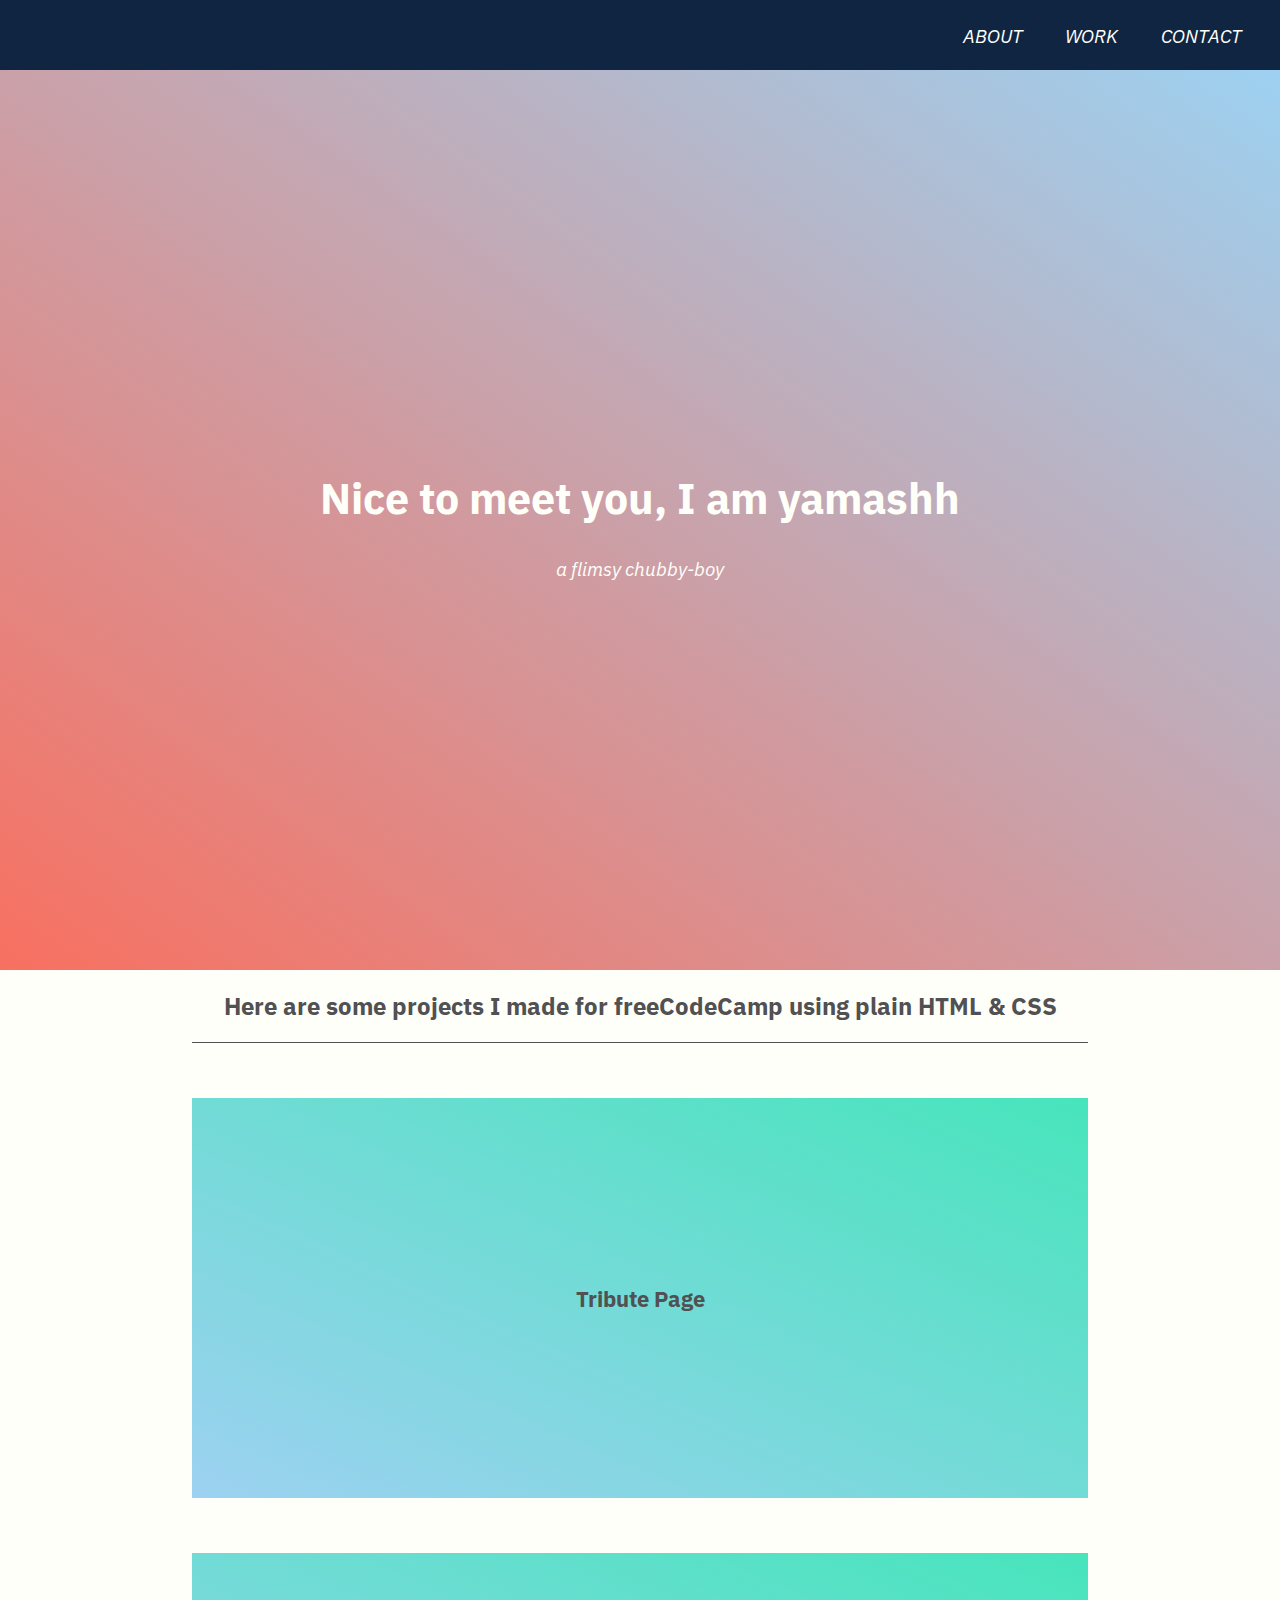
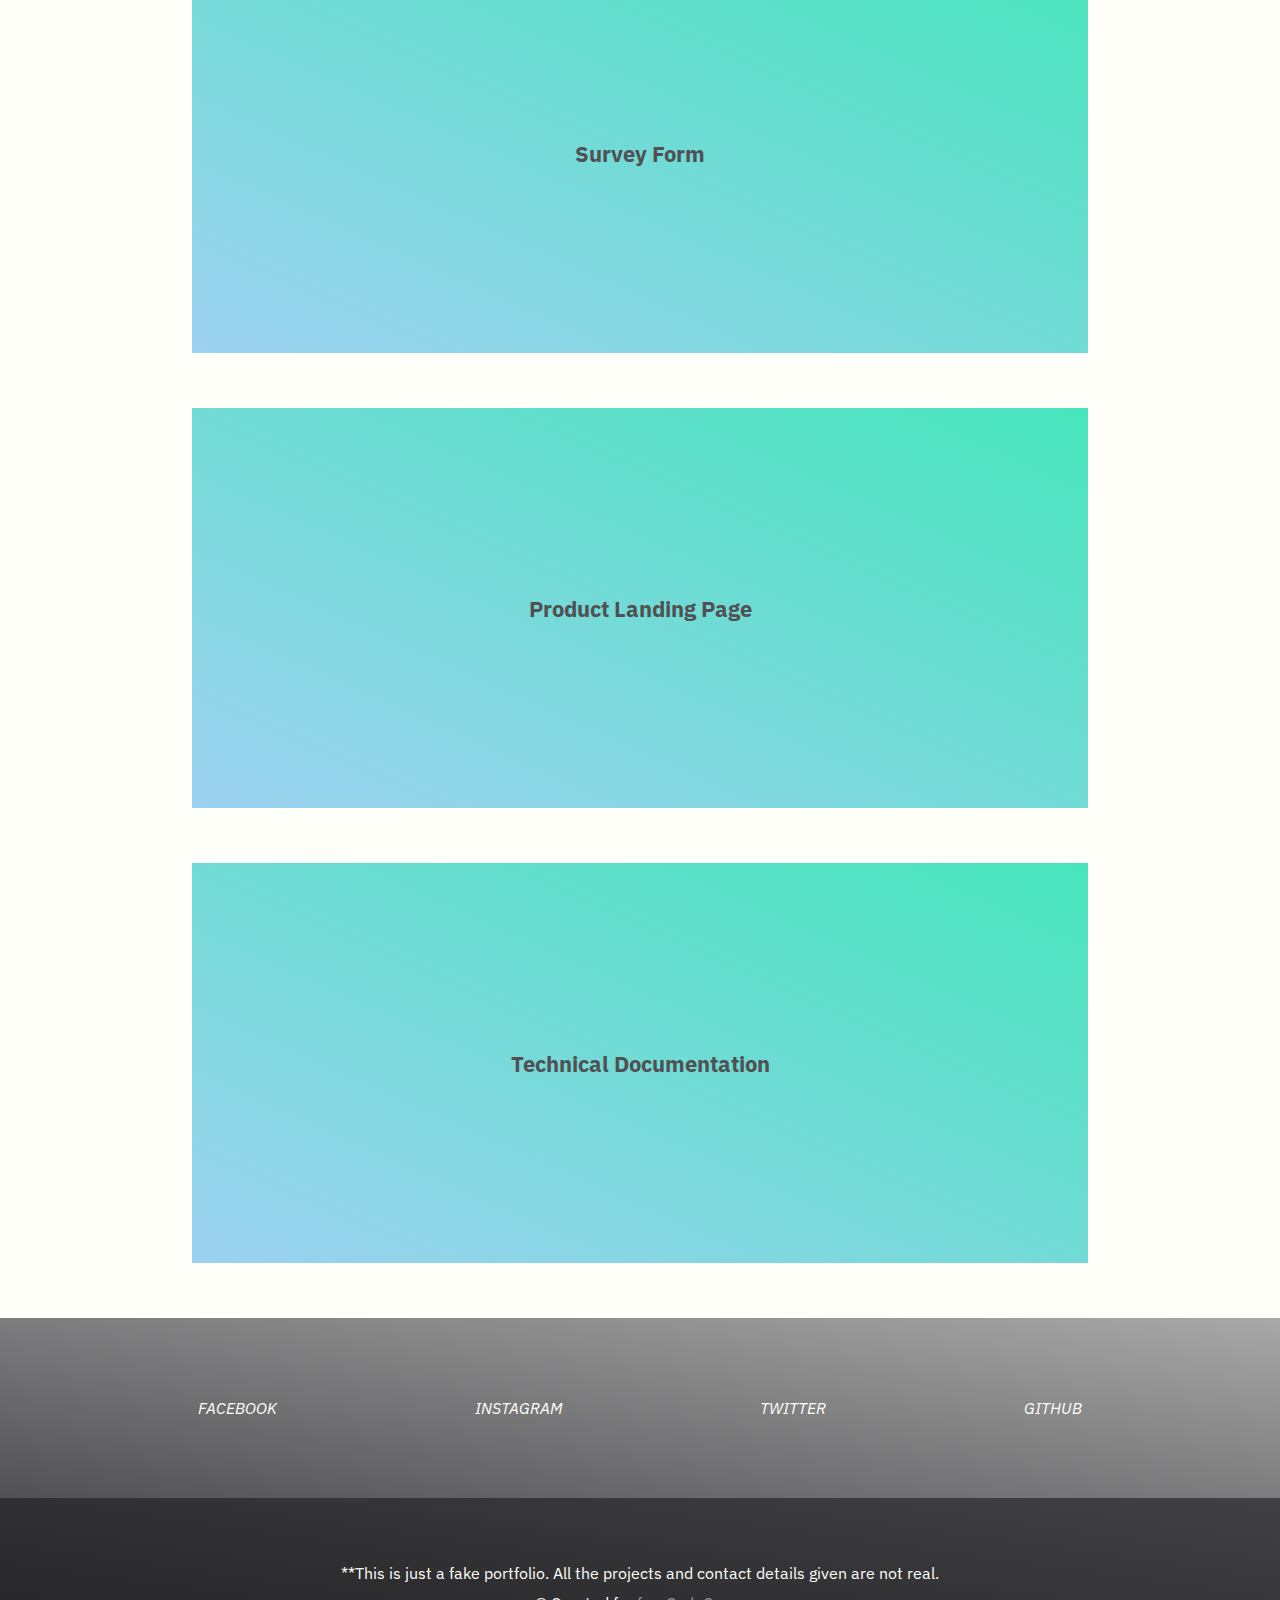
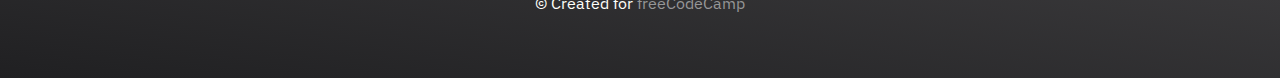
<file: personal-portfolio/index.html>
<!DOCTYPE html>
<html lang="en">
    <head>
        <meta charset="UTF-8" />
        <meta name="viewport" content="width=device-width, initial-scale=1.0" />
        <link href="styles.css" rel="stylesheet" />
        <link
            href="https://fonts.googleapis.com/css2?family=IBM+Plex+Sans:wght@600&display=swap"
            rel="stylesheet"
        />
        <title>Personal Portfolio</title>
    </head>
    <body>
        <header id="navbar">
            <nav>
                <a class="nav-link" href="#welcome-place">About</a>
                <a class="nav-link" href="#projects-place">Work</a>
                <a class="nav-link" href="#social-media-place">Contact</a>
            </nav>
        </header>
        <a id="welcome-place" class="link"></a>
        <section id="welcome-section">
            <h1>Nice to meet you, I am yamashh</h1>
            <p>a flimsy chubby-boy</p>
        </section>
        <a id="projects-place" class="link"></a>
        <section id="projects">
            <h2>
                Here are some projects I made for freeCodeCamp using plain HTML
                & CSS
            </h2>
            <div class="project-tile">
                <a
                    href="https://yamashhh.github.io/freeCodeCamp/tribute-page/"
                    target="_blank"
                    ><h3>Tribute Page</h3></a
                >
            </div>
            <div class="project-tile">
                <a
                    href="https://yamashhh.github.io/freeCodeCamp/survey-form/"
                    target="_blank"
                    ><h3>Survey Form</h3></a
                >
            </div>
            <div class="project-tile">
                <a
                    href="https://yamashhh.github.io/freeCodeCamp/product-landing-page/"
                    target="_blank"
                    ><h3>Product Landing Page</h3></a
                >
            </div>
            <div class="project-tile">
                <a
                    href="https://yamashhh.github.io/freeCodeCamp/technical-documentation/"
                    target="_blank"
                    ><h3>Technical Documentation</h3></a
                >
            </div>
        </section>
        <a id="social-media-place" class="link"></a>
        <section id="social-media">
            <a
                class="social-media-link"
                href="https://www.youtube.com/watch?v=dQw4w9WgXcQ"
                target="_blank"
                >Facebook</a
            >
            <a
                class="social-media-link"
                href="https://www.youtube.com/watch?v=dQw4w9WgXcQ"
                target="_blank"
                >Instagram</a
            >
            <a
                class="social-media-link"
                href="https://www.youtube.com/watch?v=dQw4w9WgXcQ"
                target="_blank"
                >Twitter</a
            >
            <a
                class="social-media-link"
                id="profile-link"
                href="https://github.com/yamashhh"
                target="_blank"
                >GitHub</a
            >
        </section>
        <footer>
            <p>
                **This is just a fake portfolio. All the projects and contact
                details given are not real.
            </p>
            <p>
                &copy; Created for
                <a href="https://www.freecodecamp.com/" target="_blank"
                    >freeCodeCamp</a
                >
            </p>
        </footer>
        <script src="https://cdn.freecodecamp.org/testable-projects-fcc/v1/bundle.js"></script>
    </body>
</html>
</file>
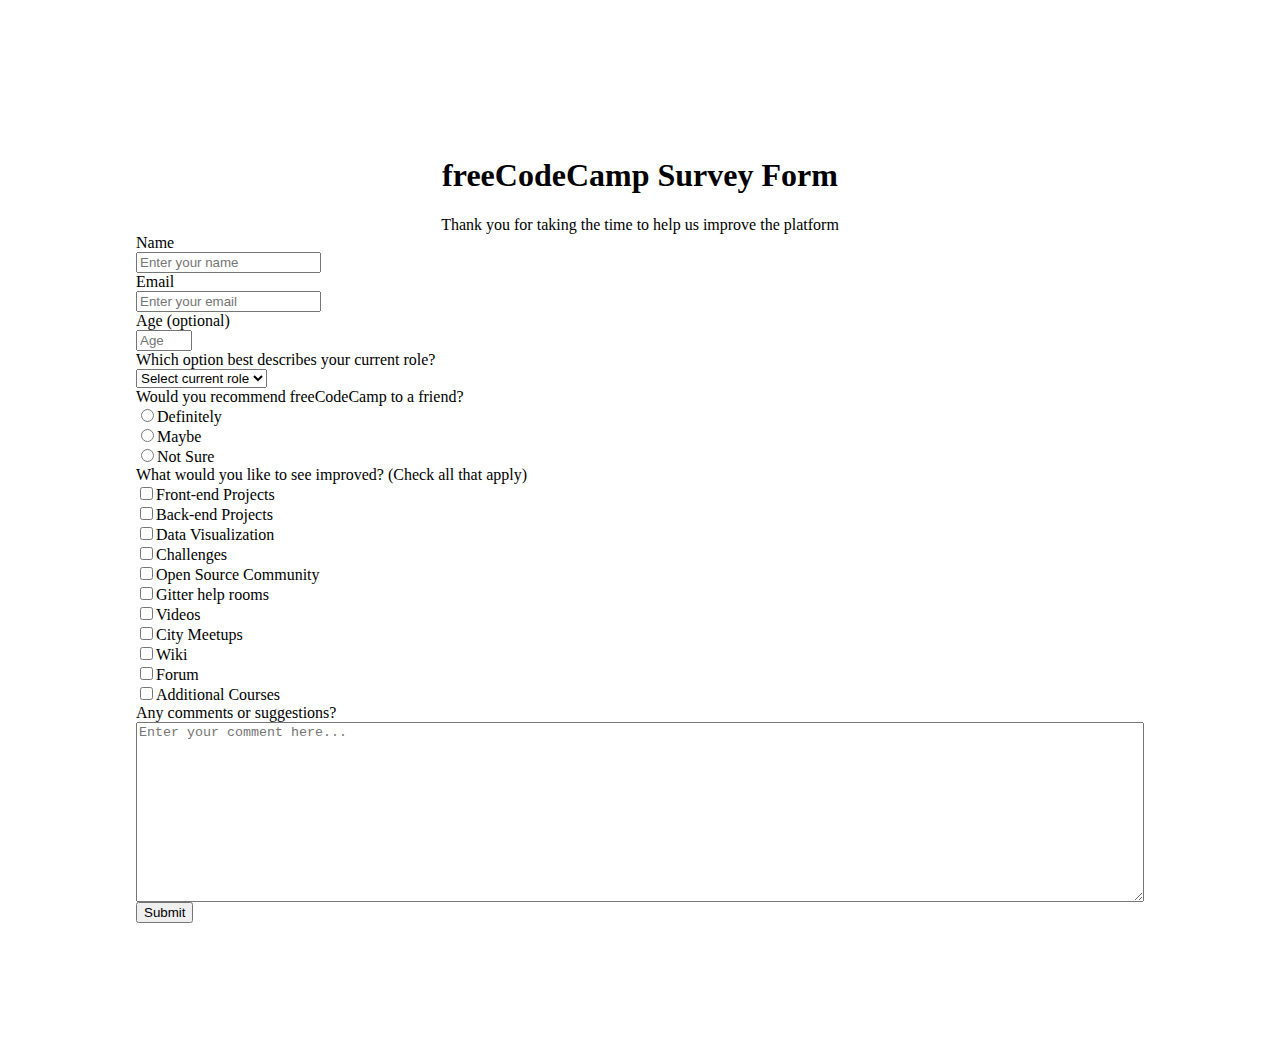
<file: survey-form/index.html>
<!DOCTYPE html>
<html lang="en">
    <head>
        <meta charset="UTF-8" />
        <meta name="viewport" content="width=device-width, initial-scale=1.0" />
        <title>Survey Form</title>
        <link href="styles.css" rel="stylesheet" />
    </head>
    <body>
        <h1 id="title" class="text-center">freeCodeCamp Survey Form</h1>
        <p id="description" class="text-center">
            Thank you for taking the time to help us improve the platform
        </p>
        <form id="survey-form">
            <label for="name" id="name-label">Name</label>
            <input
                id="name"
                type="text"
                placeholder="Enter your name"
                required
            />
            <label for="email" id="email-label">Email</label>
            <input
                id="email"
                type="email"
                placeholder="Enter your email"
                required
            />
            <label for="number" id="number-label">Age (optional)</label>
            <input
                id="number"
                type="number"
                min="10"
                max="99"
                placeholder="Age"
            />
            <label for="dropdown"
                >Which option best describes your current role?</label
            >
            <select id="dropdown">
                <option selected disabled>Select current role</option>
                <option value="student">Student</option>
                <option value="full-time-job">Full Time Job</option>
                <option value="full-time-learner">Full Time Learner</option>
                <option value="prefer-not-to-say">Prefer not to say</option>
                <option value="other">Other</option>
            </select>
            <p>Would you recommend freeCodeCamp to a friend?</p>
            <div class="container">
                <input
                    type="radio"
                    id="definitely"
                    name="recommend"
                    value="definitely"
                /><label for="definitely">Definitely</label>
            </div>
            <div class="container">
                <input
                    type="radio"
                    id="maybe"
                    name="recommend"
                    value="maybe"
                /><label for="maybe">Maybe</label>
            </div>
            <div class="container">
                <input
                    type="radio"
                    id="not-sure"
                    name="recommend"
                    value="not-sure"
                /><label for="not-sure">Not Sure</label>
            </div>
            <p>What would you like to see improved? (Check all that apply)</p>
            <div class="container">
                <input
                    type="checkbox"
                    id="front-end-projects"
                    name="improve"
                    value="front-end-projects"
                /><label for="front-end-projects">Front-end Projects</label>
            </div>
            <div class="container">
                <input
                    type="checkbox"
                    id="back-end-projects"
                    name="improve"
                    value="back-end-projects"
                /><label for="back-end-projects">Back-end Projects</label>
            </div>
            <div class="container">
                <input
                    type="checkbox"
                    id="data-visualization"
                    name="improve"
                    value="data-visualization"
                /><label for="data-visualization">Data Visualization</label>
            </div>
            <div class="container">
                <input
                    type="checkbox"
                    id="challenges"
                    name="improve"
                    value="challenges"
                /><label for="challenges">Challenges</label>
            </div>
            <div class="container">
                <input
                    type="checkbox"
                    id="open-source-community"
                    name="improve"
                    value="open-source-community"
                /><label for="open-source-community"
                    >Open Source Community</label
                >
            </div>
            <div class="container">
                <input
                    type="checkbox"
                    id="gitter-help-rooms"
                    name="improve"
                    value="gitter-help-rooms"
                /><label for="gitter-help-rooms">Gitter help rooms</label>
            </div>
            <div class="container">
                <input
                    type="checkbox"
                    id="videos"
                    name="improve"
                    value="videos"
                /><label for="videos">Videos</label>
            </div>
            <div class="container">
                <input
                    type="checkbox"
                    id="city-meetups"
                    name="improve"
                    value="city-meetups"
                /><label for="city-meetups">City Meetups</label>
            </div>
            <div class="container">
                <input
                    type="checkbox"
                    id="wiki"
                    name="improve"
                    value="wiki"
                /><label for="wiki">Wiki</label>
            </div>
            <div class="container">
                <input
                    type="checkbox"
                    id="forum"
                    name="improve"
                    value="forum"
                /><label for="forum">Forum</label>
            </div>
            <div class="container">
                <input
                    type="checkbox"
                    id="additional-courses"
                    name="improve"
                    value="additional-courses"
                /><label for="additional-courses">Additional Courses</label>
            </div>
            <label for="textarea">Any comments or suggestions?</label>
            <textarea
                id="textarea"
                placeholder="Enter your comment here..."
            ></textarea>
            <input id="submit" type="submit" />
        </form>
        <script src="https://cdn.freecodecamp.org/testable-projects-fcc/v1/bundle.js"></script>
    </body>
</html>
</file>
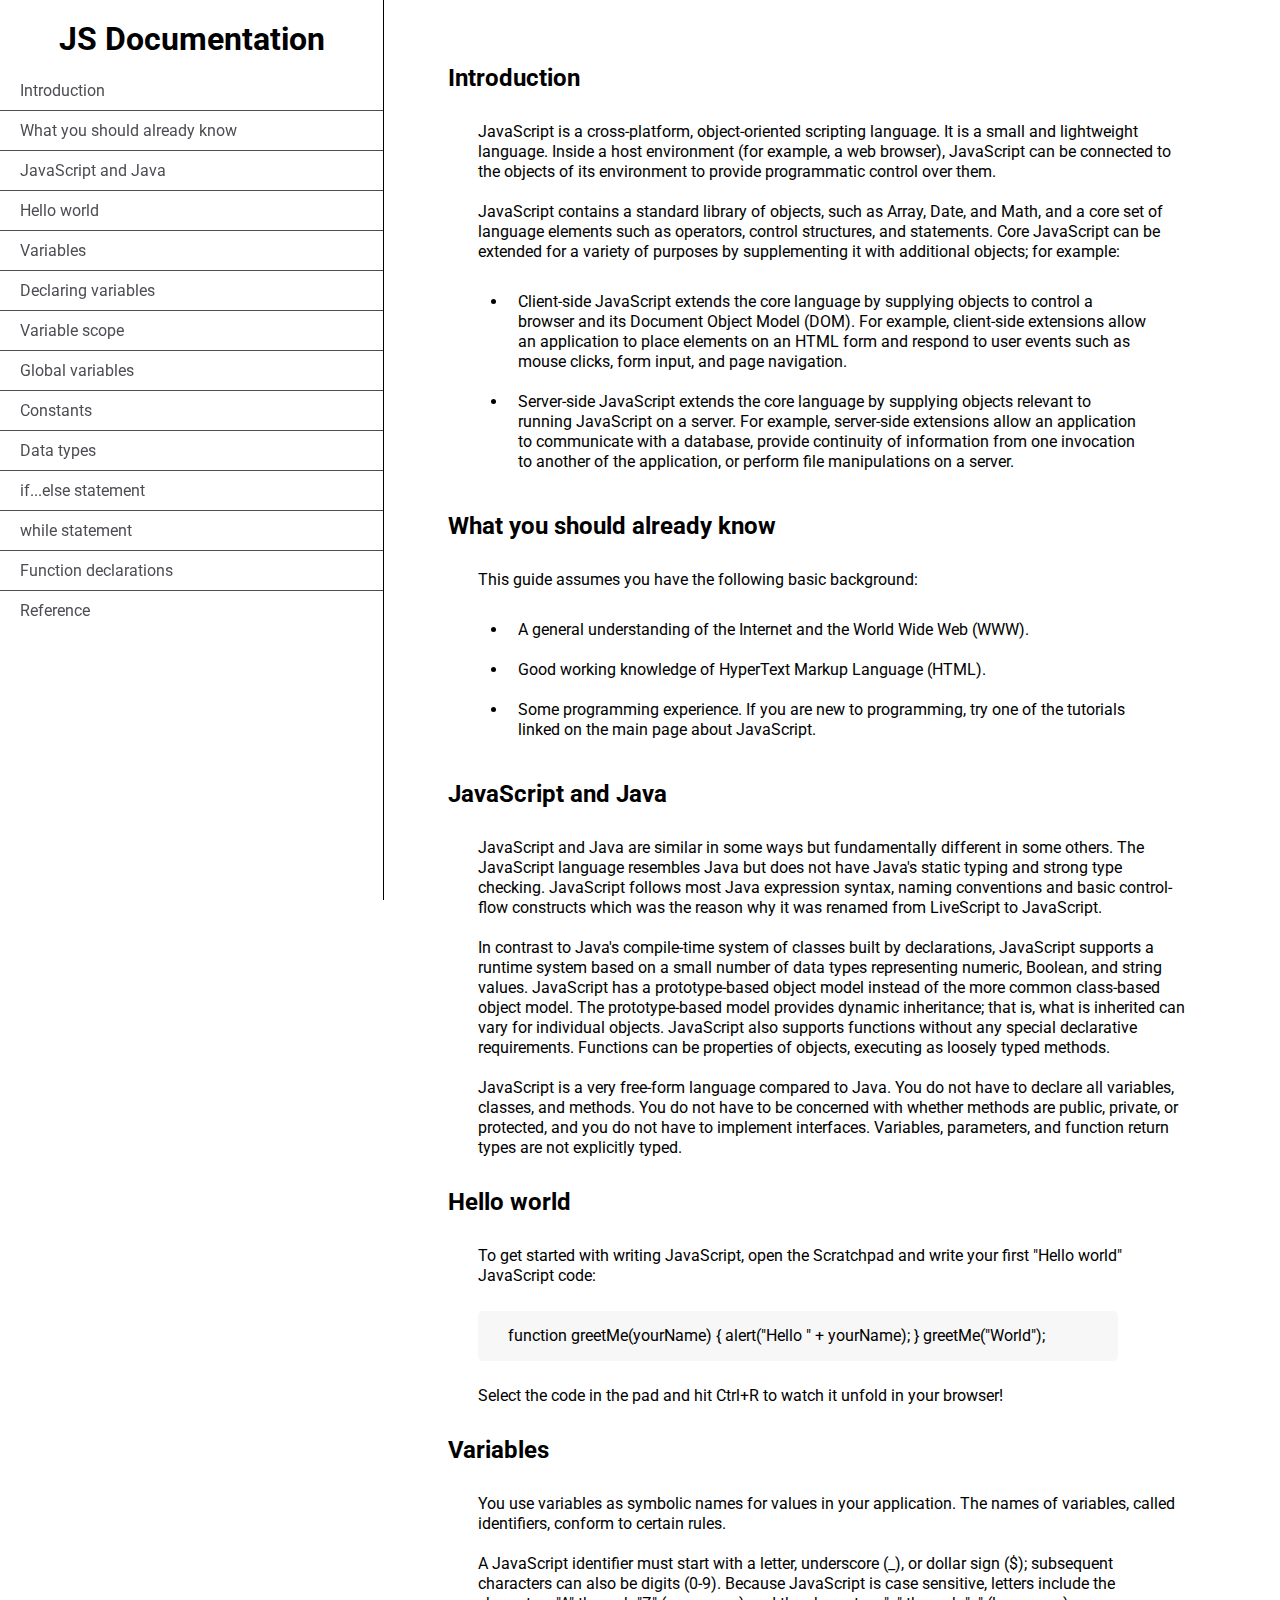
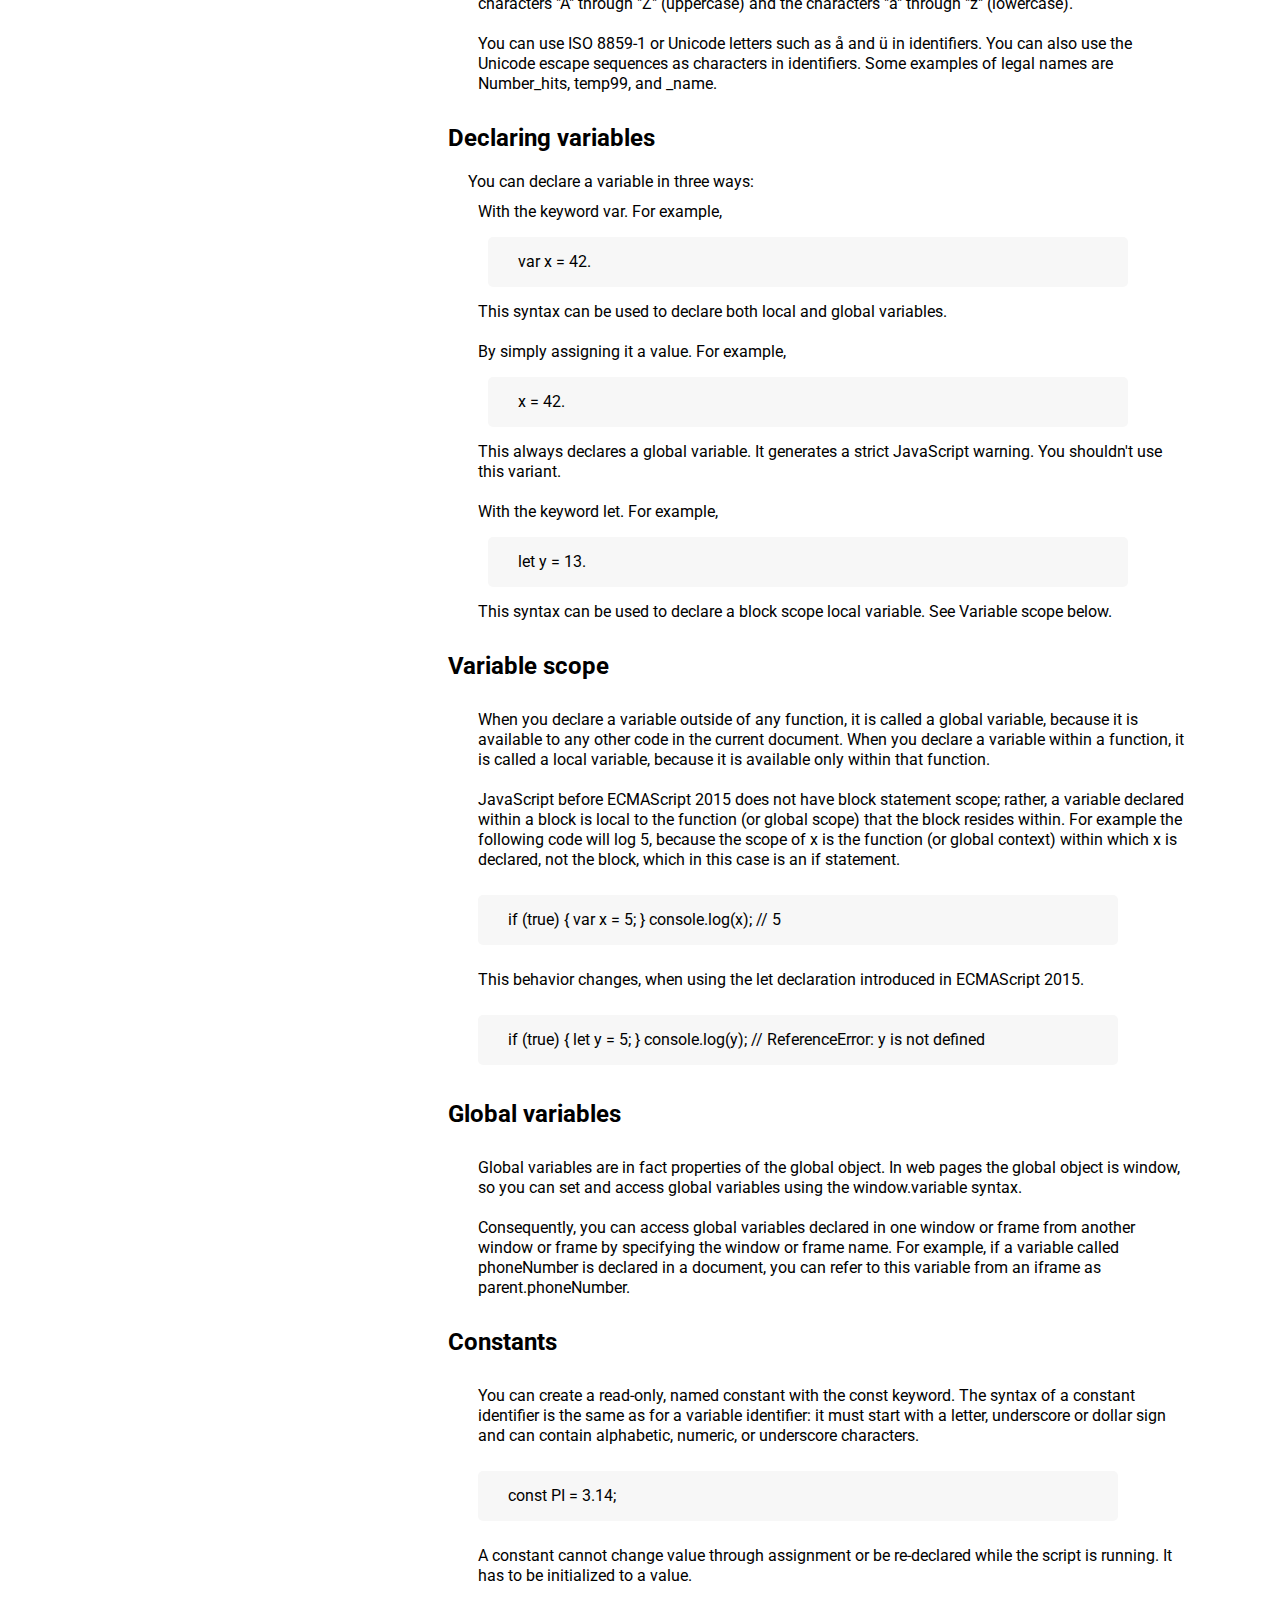
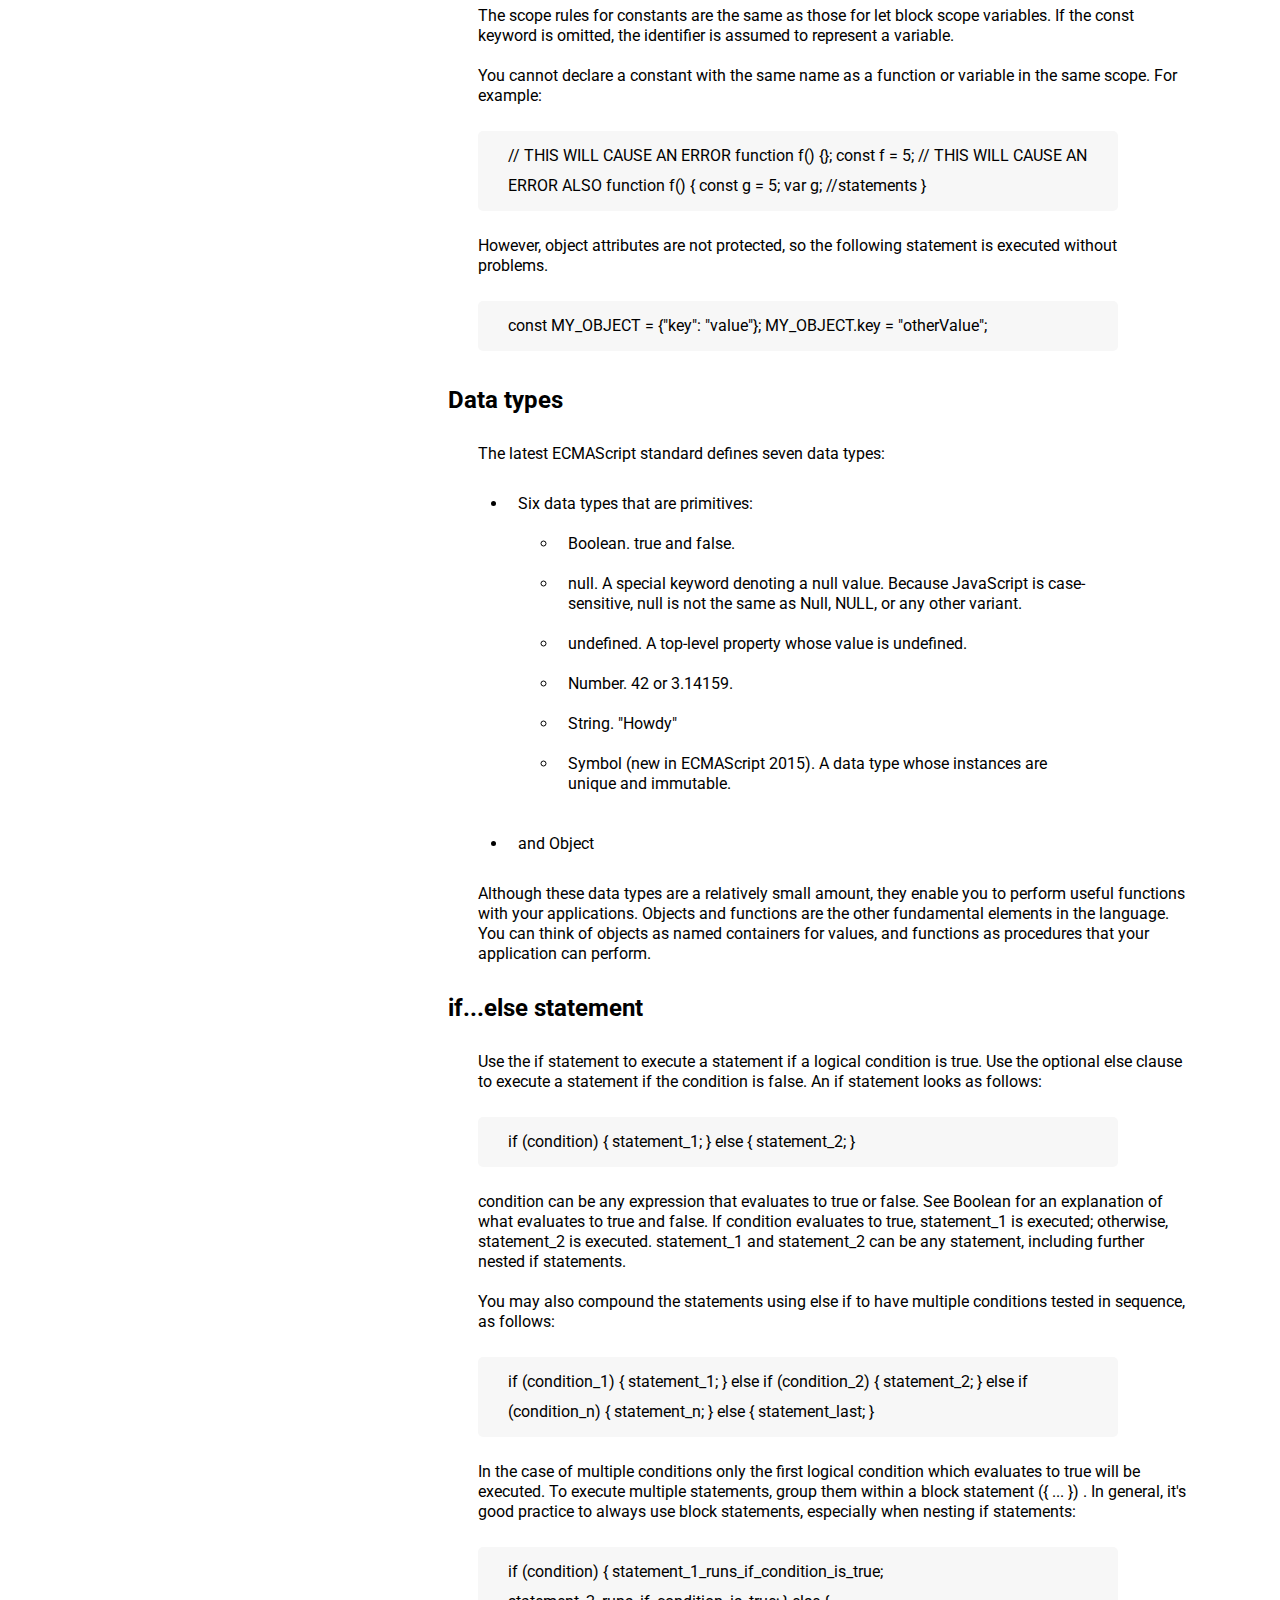
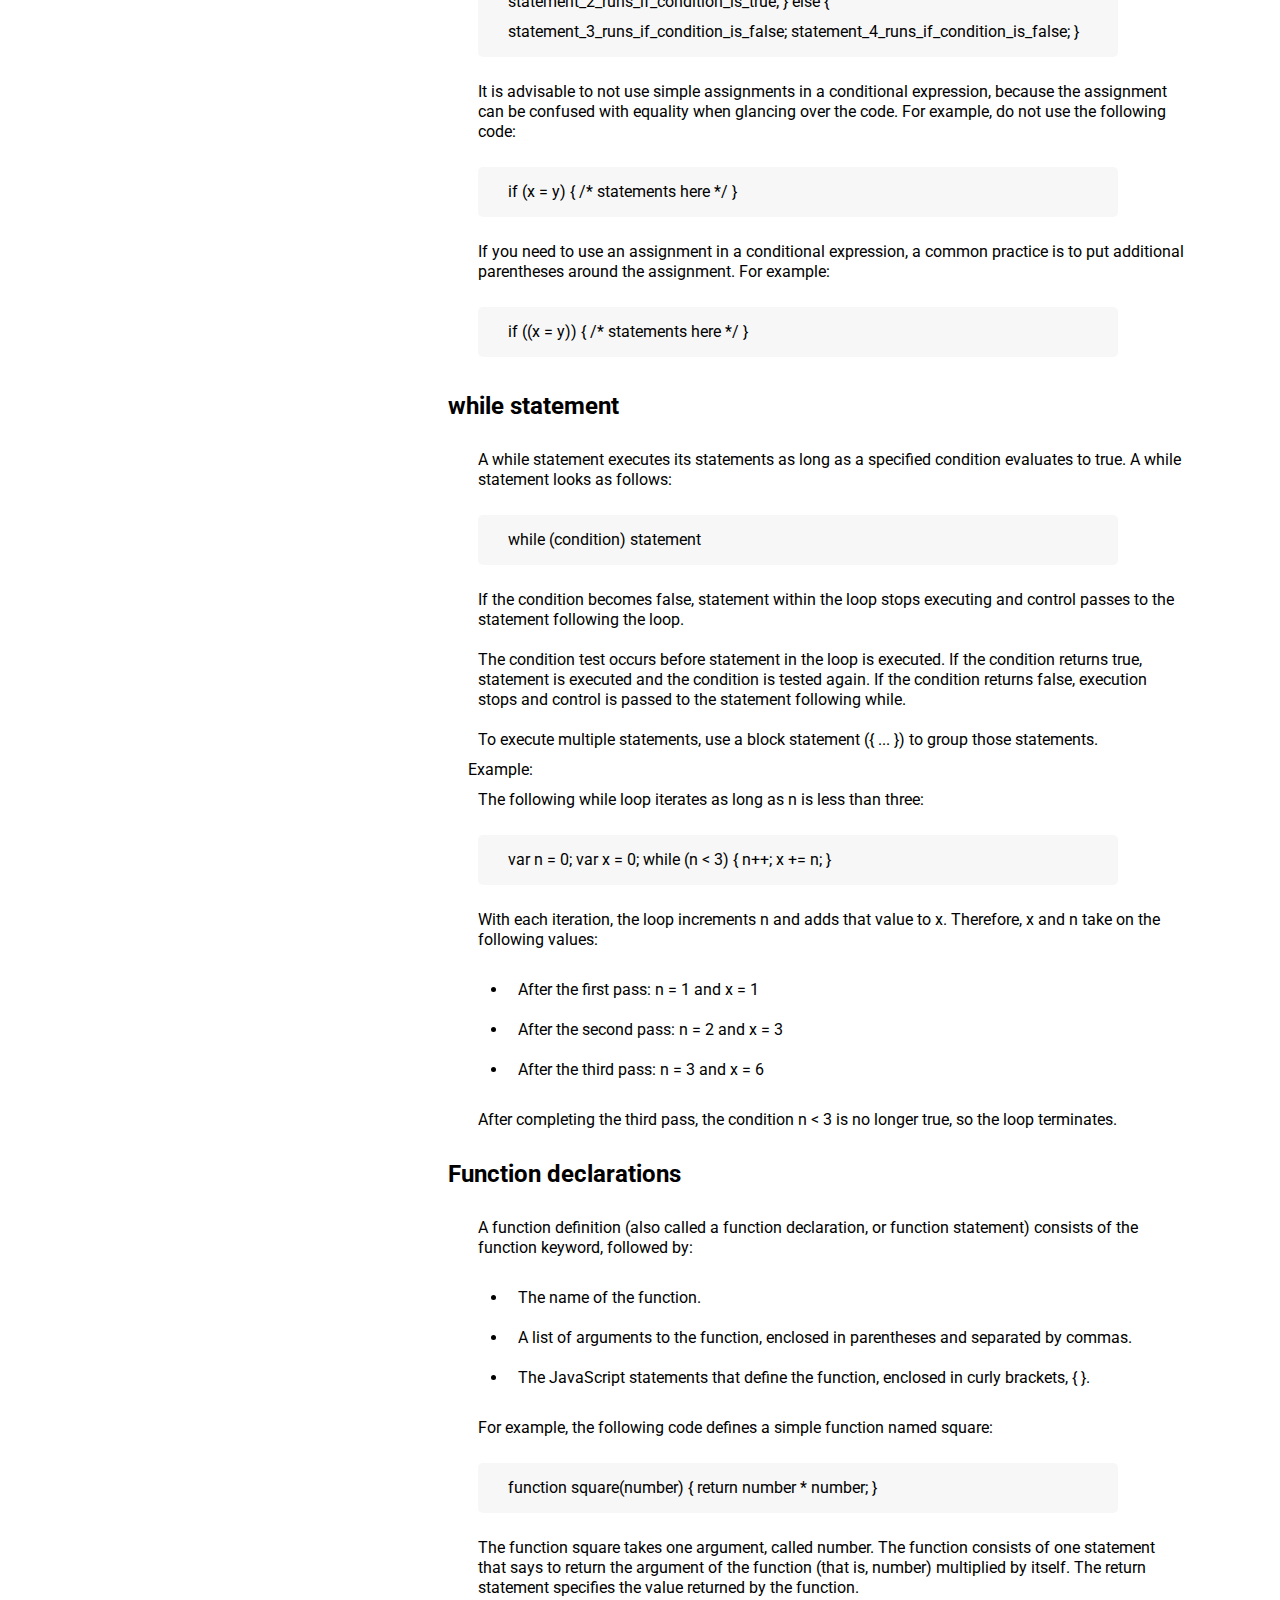
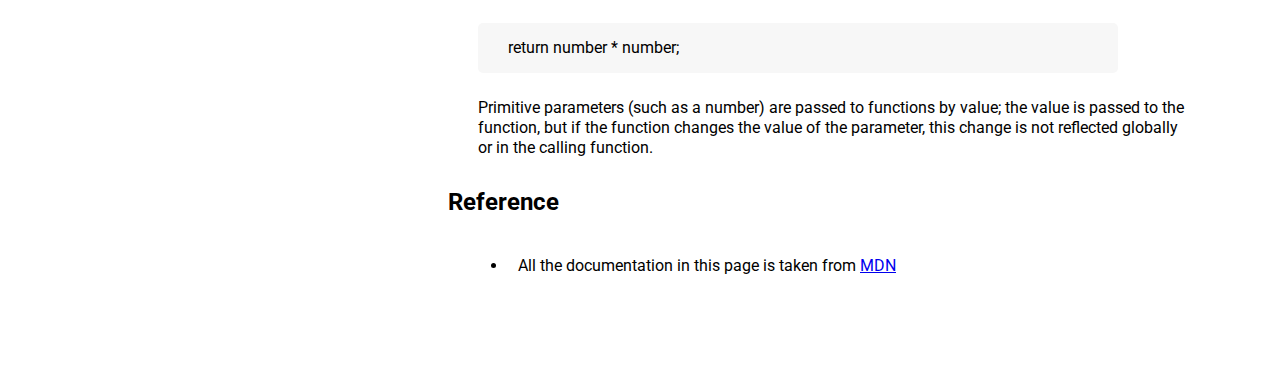
<file: technical-documentation/index.html>
<!DOCTYPE html>
<html lang="en">
    <head>
        <meta charset="UTF-8" />
        <meta name="viewport" content="width=device-width, initial-scale=1.0" />
        <title>Technical Documentation Page</title>
        <link href="styles.css" rel="stylesheet" />
        <link
            href="https://fonts.googleapis.com/css2?family=Roboto&display=swap"
            rel="stylesheet"
        />
    </head>
    <body>
        <nav id="navbar">
            <header><h1>JS Documentation</h1></header>
            <a class="nav-link" href="#Introduction">Introduction</a>
            <a class="nav-link" href="#What_you_should_already_know"
                >What you should already know</a
            >
            <a class="nav-link" href="#JavaScript_and_Java"
                >JavaScript and Java</a
            >
            <a class="nav-link" href="#Hello_world">Hello world</a>
            <a class="nav-link" href="#Variables">Variables</a>
            <a class="nav-link" href="#Declaring_variables"
                >Declaring variables</a
            >
            <a class="nav-link" href="#Variable_scope">Variable scope</a>
            <a class="nav-link" href="#Global_variables">Global variables</a>
            <a class="nav-link" href="#Constants">Constants</a>
            <a class="nav-link" href="#Data_types">Data types</a>
            <a class="nav-link" href="#if...else_statement"
                >if...else statement</a
            >
            <a class="nav-link" href="#while_statement">while statement</a>
            <a class="nav-link" href="#Function_declarations"
                >Function declarations</a
            >
            <a class="nav-link" href="#Reference">Reference</a>
        </nav>
        <main id="main-doc">
            <section class="main-section" id="Introduction">
                <header><h2>Introduction</h2></header>
                <article>
                    <p>
                        JavaScript is a cross-platform, object-oriented
                        scripting language. It is a small and lightweight
                        language. Inside a host environment (for example, a web
                        browser), JavaScript can be connected to the objects of
                        its environment to provide programmatic control over
                        them.
                    </p>
                    <p>
                        JavaScript contains a standard library of objects, such
                        as Array, Date, and Math, and a core set of language
                        elements such as operators, control structures, and
                        statements. Core JavaScript can be extended for a
                        variety of purposes by supplementing it with additional
                        objects; for example:
                    </p>
                    <ul>
                        <li>
                            Client-side JavaScript extends the core language by
                            supplying objects to control a browser and its
                            Document Object Model (DOM). For example,
                            client-side extensions allow an application to place
                            elements on an HTML form and respond to user events
                            such as mouse clicks, form input, and page
                            navigation.
                        </li>
                        <li>
                            Server-side JavaScript extends the core language by
                            supplying objects relevant to running JavaScript on
                            a server. For example, server-side extensions allow
                            an application to communicate with a database,
                            provide continuity of information from one
                            invocation to another of the application, or perform
                            file manipulations on a server.
                        </li>
                    </ul>
                </article>
            </section>
            <section class="main-section" id="What_you_should_already_know">
                <header><h2>What you should already know</h2></header>
                <article>
                    <p>
                        This guide assumes you have the following basic
                        background:
                    </p>
                    <ul>
                        <li>
                            A general understanding of the Internet and the
                            World Wide Web (WWW).
                        </li>
                        <li>
                            Good working knowledge of HyperText Markup Language
                            (HTML).
                        </li>
                        <li>
                            Some programming experience. If you are new to
                            programming, try one of the tutorials linked on the
                            main page about JavaScript.
                        </li>
                    </ul>
                </article>
            </section>
            <section class="main-section" id="JavaScript_and_Java">
                <header><h2>JavaScript and Java</h2></header>
                <article>
                    <p>
                        JavaScript and Java are similar in some ways but
                        fundamentally different in some others. The JavaScript
                        language resembles Java but does not have Java's static
                        typing and strong type checking. JavaScript follows most
                        Java expression syntax, naming conventions and basic
                        control-flow constructs which was the reason why it was
                        renamed from LiveScript to JavaScript.
                    </p>
                    <p>
                        In contrast to Java's compile-time system of classes
                        built by declarations, JavaScript supports a runtime
                        system based on a small number of data types
                        representing numeric, Boolean, and string values.
                        JavaScript has a prototype-based object model instead of
                        the more common class-based object model. The
                        prototype-based model provides dynamic inheritance; that
                        is, what is inherited can vary for individual objects.
                        JavaScript also supports functions without any special
                        declarative requirements. Functions can be properties of
                        objects, executing as loosely typed methods.
                    </p>
                    <p>
                        JavaScript is a very free-form language compared to
                        Java. You do not have to declare all variables, classes,
                        and methods. You do not have to be concerned with
                        whether methods are public, private, or protected, and
                        you do not have to implement interfaces. Variables,
                        parameters, and function return types are not explicitly
                        typed.
                    </p>
                </article>
            </section>
            <section class="main-section" id="Hello_world">
                <header><h2>Hello world</h2></header>
                <article>
                    <p>
                        To get started with writing JavaScript, open the
                        Scratchpad and write your first "Hello world" JavaScript
                        code:
                    </p>
                    <code
                        >function greetMe(yourName) { alert("Hello " +
                        yourName); } greetMe("World");</code
                    >
                    <p>
                        Select the code in the pad and hit Ctrl+R to watch it
                        unfold in your browser!
                    </p>
                </article>
            </section>
            <section class="main-section" id="Variables">
                <header><h2>Variables</h2></header>
                <article>
                    <p>
                        You use variables as symbolic names for values in your
                        application. The names of variables, called identifiers,
                        conform to certain rules.
                    </p>
                    <p>
                        A JavaScript identifier must start with a letter,
                        underscore (_), or dollar sign ($); subsequent
                        characters can also be digits (0-9). Because JavaScript
                        is case sensitive, letters include the characters "A"
                        through "Z" (uppercase) and the characters "a" through
                        "z" (lowercase).
                    </p>
                    <p>
                        You can use ISO 8859-1 or Unicode letters such as å and
                        ü in identifiers. You can also use the Unicode escape
                        sequences as characters in identifiers. Some examples of
                        legal names are Number_hits, temp99, and _name.
                    </p>
                </article>
            </section>
            <section class="main-section" id="Declaring_variables">
                <header><h2>Declaring variables</h2></header>
                <article>
                    You can declare a variable in three ways:
                    <p>
                        With the keyword var. For example,
                        <code>var x = 42.</code>
                        This syntax can be used to declare both local and global
                        variables.
                    </p>
                    <p>
                        By simply assigning it a value. For example,
                        <code>x = 42.</code>
                        This always declares a global variable. It generates a
                        strict JavaScript warning. You shouldn't use this
                        variant.
                    </p>
                    <p>
                        With the keyword let. For example,
                        <code>let y = 13.</code>
                        This syntax can be used to declare a block scope local
                        variable. See Variable scope below.
                    </p>
                </article>
            </section>
            <section class="main-section" id="Variable_scope">
                <header><h2>Variable scope</h2></header>
                <article>
                    <p>
                        When you declare a variable outside of any function, it
                        is called a global variable, because it is available to
                        any other code in the current document. When you declare
                        a variable within a function, it is called a local
                        variable, because it is available only within that
                        function.
                    </p>
                    <p>
                        JavaScript before ECMAScript 2015 does not have block
                        statement scope; rather, a variable declared within a
                        block is local to the function (or global scope) that
                        the block resides within. For example the following code
                        will log 5, because the scope of x is the function (or
                        global context) within which x is declared, not the
                        block, which in this case is an if statement.
                    </p>
                    <code>if (true) { var x = 5; } console.log(x); // 5</code>
                    <p>
                        This behavior changes, when using the let declaration
                        introduced in ECMAScript 2015.
                    </p>
                    <code
                        >if (true) { let y = 5; } console.log(y); //
                        ReferenceError: y is not defined</code
                    >
                </article>
            </section>
            <section class="main-section" id="Global_variables">
                <header><h2>Global variables</h2></header>
                <article>
                    <p>
                        Global variables are in fact properties of the global
                        object. In web pages the global object is window, so you
                        can set and access global variables using the
                        window.variable syntax.
                    </p>
                    <p>
                        Consequently, you can access global variables declared
                        in one window or frame from another window or frame by
                        specifying the window or frame name. For example, if a
                        variable called phoneNumber is declared in a document,
                        you can refer to this variable from an iframe as
                        parent.phoneNumber.
                    </p>
                </article>
            </section>
            <section class="main-section" id="Constants">
                <header><h2>Constants</h2></header>
                <article>
                    <p>
                        You can create a read-only, named constant with the
                        const keyword. The syntax of a constant identifier is
                        the same as for a variable identifier: it must start
                        with a letter, underscore or dollar sign and can contain
                        alphabetic, numeric, or underscore characters.
                    </p>
                    <code>const PI = 3.14;</code>
                    <p>
                        A constant cannot change value through assignment or be
                        re-declared while the script is running. It has to be
                        initialized to a value.
                    </p>
                    <p>
                        The scope rules for constants are the same as those for
                        let block scope variables. If the const keyword is
                        omitted, the identifier is assumed to represent a
                        variable.
                    </p>
                    <p>
                        You cannot declare a constant with the same name as a
                        function or variable in the same scope. For example:
                    </p>
                    <code
                        >// THIS WILL CAUSE AN ERROR function f() {}; const f =
                        5; // THIS WILL CAUSE AN ERROR ALSO function f() { const
                        g = 5; var g; //statements }</code
                    >
                    <p>
                        However, object attributes are not protected, so the
                        following statement is executed without problems.
                    </p>
                    <code
                        >const MY_OBJECT = {"key": "value"}; MY_OBJECT.key =
                        "otherValue";</code
                    >
                </article>
            </section>
            <section class="main-section" id="Data_types">
                <header><h2>Data types</h2></header>
                <article>
                    <p>
                        The latest ECMAScript standard defines seven data types:
                    </p>
                    <ul>
                        <li>
                            <p>Six data types that are primitives:</p>
                            <ul>
                                <li>Boolean. true and false.</li>
                                <li>
                                    null. A special keyword denoting a null
                                    value. Because JavaScript is case-sensitive,
                                    null is not the same as Null, NULL, or any
                                    other variant.
                                </li>
                                <li>
                                    undefined. A top-level property whose value
                                    is undefined.
                                </li>
                                <li>Number. 42 or 3.14159.</li>
                                <li>String. "Howdy"</li>
                                <li>
                                    Symbol (new in ECMAScript 2015). A data type
                                    whose instances are unique and immutable.
                                </li>
                            </ul>
                        </li>
                        <li>and Object</li>
                    </ul>
                    <p>
                        Although these data types are a relatively small amount,
                        they enable you to perform useful functions with your
                        applications. Objects and functions are the other
                        fundamental elements in the language. You can think of
                        objects as named containers for values, and functions as
                        procedures that your application can perform.
                    </p>
                </article>
            </section>
            <section class="main-section" id="if...else_statement">
                <header><h2>if...else statement</h2></header>
                <article>
                    <p>
                        Use the if statement to execute a statement if a logical
                        condition is true. Use the optional else clause to
                        execute a statement if the condition is false. An if
                        statement looks as follows:
                    </p>
                    <code
                        >if (condition) { statement_1; } else { statement_2;
                        }</code
                    >
                    <p>
                        condition can be any expression that evaluates to true
                        or false. See Boolean for an explanation of what
                        evaluates to true and false. If condition evaluates to
                        true, statement_1 is executed; otherwise, statement_2 is
                        executed. statement_1 and statement_2 can be any
                        statement, including further nested if statements.
                    </p>
                    <p>
                        You may also compound the statements using else if to
                        have multiple conditions tested in sequence, as follows:
                    </p>
                    <code
                        >if (condition_1) { statement_1; } else if (condition_2)
                        { statement_2; } else if (condition_n) { statement_n; }
                        else { statement_last; }</code
                    >
                    <p>
                        In the case of multiple conditions only the first
                        logical condition which evaluates to true will be
                        executed. To execute multiple statements, group them
                        within a block statement ({ ... }) . In general, it's
                        good practice to always use block statements, especially
                        when nesting if statements:
                    </p>
                    <code
                        >if (condition) { statement_1_runs_if_condition_is_true;
                        statement_2_runs_if_condition_is_true; } else {
                        statement_3_runs_if_condition_is_false;
                        statement_4_runs_if_condition_is_false; }</code
                    >
                    <p>
                        It is advisable to not use simple assignments in a
                        conditional expression, because the assignment can be
                        confused with equality when glancing over the code. For
                        example, do not use the following code:
                    </p>
                    <code>if (x = y) { /* statements here */ }</code>
                    <p>
                        If you need to use an assignment in a conditional
                        expression, a common practice is to put additional
                        parentheses around the assignment. For example:
                    </p>
                    <code>if ((x = y)) { /* statements here */ }</code>
                </article>
            </section>
            <section class="main-section" id="while_statement">
                <header><h2>while statement</h2></header>
                <article>
                    <p>
                        A while statement executes its statements as long as a
                        specified condition evaluates to true. A while statement
                        looks as follows:
                    </p>
                    <code>while (condition) statement</code>
                    <p>
                        If the condition becomes false, statement within the
                        loop stops executing and control passes to the statement
                        following the loop.
                    </p>
                    <p>
                        The condition test occurs before statement in the loop
                        is executed. If the condition returns true, statement is
                        executed and the condition is tested again. If the
                        condition returns false, execution stops and control is
                        passed to the statement following while.
                    </p>
                    <p>
                        To execute multiple statements, use a block statement ({
                        ... }) to group those statements.
                    </p>
                    Example:
                    <p>
                        The following while loop iterates as long as n is less
                        than three:
                    </p>
                    <code
                        >var n = 0; var x = 0; while (n < 3) { n++; x += n;
                        }</code
                    >
                    <p>
                        With each iteration, the loop increments n and adds that
                        value to x. Therefore, x and n take on the following
                        values:
                    </p>
                    <ul>
                        <li>After the first pass: n = 1 and x = 1</li>
                        <li>After the second pass: n = 2 and x = 3</li>
                        <li>After the third pass: n = 3 and x = 6</li>
                    </ul>
                    <p>
                        After completing the third pass, the condition n < 3 is
                        no longer true, so the loop terminates.
                    </p>
                </article>
            </section>
            <section class="main-section" id="Function_declarations">
                <header><h2>Function declarations</h2></header>
                <article>
                    <p>
                        A function definition (also called a function
                        declaration, or function statement) consists of the
                        function keyword, followed by:
                    </p>
                    <ul>
                        <li>The name of the function.</li>
                        <li>
                            A list of arguments to the function, enclosed in
                            parentheses and separated by commas.
                        </li>
                        <li>
                            The JavaScript statements that define the function,
                            enclosed in curly brackets, { }.
                        </li>
                    </ul>
                    <p>
                        For example, the following code defines a simple
                        function named square:
                    </p>
                    <code
                        >function square(number) { return number * number;
                        }</code
                    >
                    <p>
                        The function square takes one argument, called number.
                        The function consists of one statement that says to
                        return the argument of the function (that is, number)
                        multiplied by itself. The return statement specifies the
                        value returned by the function.
                    </p>
                    <code>return number * number;</code>
                    <p>
                        Primitive parameters (such as a number) are passed to
                        functions by value; the value is passed to the function,
                        but if the function changes the value of the parameter,
                        this change is not reflected globally or in the calling
                        function.
                    </p>
                </article>
            </section>
            <section class="main-section" id="Reference">
                <header><h2>Reference</h2></header>
                <article>
                    <ul>
                        <li>
                            All the documentation in this page is taken from
                            <a
                                href="https://developer.mozilla.org/en-US/docs/Web/JavaScript/Guide"
                                >MDN</a
                            >
                        </li>
                    </ul>
                </article>
            </section>
        </main>
        <script src="https://cdn.freecodecamp.org/testable-projects-fcc/v1/bundle.js"></script>
    </body>
</html>
</file>
<file: personal-portfolio/styles.css>
* {
    box-sizing: border-box;
    margin: 0;
    padding: 0;
    font-family: "IBM Plex Sans", sans-serif;
    text-decoration: none;
}

body {
    display: flex;
    flex-direction: column;
}

header {
    background-color: #102542;
    width: 100vw;
    height: 70px;
    position: fixed;
    top: 0;
    display: flex;
    justify-content: flex-end;
    align-items: center;
}

.nav-link {
    color: #fffffa;
    font-size: 1.2em;
    font-style: italic;
    text-transform: uppercase;
    padding-right: 3vw;
}

.link {
    padding-top: 70px;
    margin-top: -70px;
}

#welcome-section {
    background: linear-gradient(to right top, #f87060, #9dd1f1);
    margin-top: 70px;
    height: 100vh;
    display: flex;
    flex-direction: column;
    justify-content: center;
    align-items: center;
}

h1 {
    color: #fffffa;
    padding: 20px;
    font-size: 2.7em;
}

#welcome-section > p {
    color: #fffffa;
    padding: 10px;
    font-size: 1.2em;
    font-style: italic;
}

#projects {
    background-color: #fffffa;
    display: flex;
    flex-direction: column;
    justify-content: space-evenly;
    align-items: center;
}

h2 {
    color: #515052;
    width: 70vw;
    padding: 20px 0;
    border-bottom: 1px solid #515052;
    text-align: center;
}

.project-tile {
    background: linear-gradient(to top right, #9dd1f1, #47e5bc);
    width: 70vw;
    height: 400px;
    margin-top: 55px;
    display: flex;
    justify-content: center;
    align-items: center;
}

.project-tile:nth-child(5) {
    margin-bottom: 55px;
}

.project-tile > a {
    width: 70vw;
    height: 400px;
    display: flex;
    justify-content: center;
    align-items: center;
}

h3 {
    color: #515052;
    font-size: 1.4em;
}

#social-media {
    background: linear-gradient(to top right, #515052, #a8a8a9);
    height: 20vh;
    display: flex;
    justify-content: space-evenly;
    align-items: center;
}

.social-media-link {
    color: #fffffa;
    text-transform: uppercase;
    font-style: italic;
}

footer {
    color: #fffffa;
    background: linear-gradient(to top right, #202022, #414042);
    height: 20vh;
    display: flex;
    flex-direction: column;
    justify-content: center;
    align-items: center;
}

footer > p {
    padding: 5px 0;
}

footer > p > a {
    color: #969697;
}

/* Small devices (landscape phones, 576px and up) */
@media (max-width: 767px) {
    h1 {
        font-size: 1.7em;
        text-align: center;
    }

    #welcome-section > p {
        font-size: 1.1em;
    }

    h2 {
        font-size: 1.3em;
    }

    .project-tile {
        height: 250px;
    }

    h3 {
        font-size: 1em;
    }

    #social-media {
        display: grid;
        grid-template-columns: auto auto;
    }

    .social-media-link {
        text-align: center;
    }

    footer > p {
        font-size: 0.7em;
        padding: 5px 10vw;
        text-align: center;
    }
}
</file>
<file: survey-form/styles.css>
* {
    box-sizing: border-box;
}

body {
    padding: 10vw;
}

form {
    display: flex;
    flex-direction: column;
    align-items: flex-start;
}

p {
    margin: 0;
}

textarea {
    width: 100%;
    height: 20vh;
    resize: vertical;
}

.text-center {
    text-align: center;
}
</file>
<file: technical-documentation/styles.css>
* {
    box-sizing: border-box;
    margin: 0;
    padding: 0;
    font-family: "Roboto", sans-serif;
}

body {
    display: flex;
}

#navbar {
    position: fixed;
    top: 0;
    left: 0;
    width: 30vw;
    height: 100vh;
    border-right: 1px solid;
    display: flex;
    flex-direction: column;
    overflow: auto;
}

#navbar > header {
    margin-bottom: 70px;
}

h1 {
    width: 30vw;
    padding: 20px;
    border-right: 1px solid;
    position: fixed;
    top: 0;
    text-align: center;
    background-color: #ffffff;
}

#navbar > a {
    padding: 10px 20px;
    border-top: 1px solid;
    text-decoration: none;
    color: #4d4e53;
}

#main-doc {
    margin-left: 30vw;
    padding: 5vw;
    display: flex;
    flex-direction: column;
    overflow: auto;
}

article {
    padding: 20px;
    line-height: 20px;
    display: flex;
    flex-direction: column;
}

article > p {
    padding: 10px;
}

p {
    display: flex;
    flex-direction: column;
    line-height: 20px;
}

ul {
    padding: 10px 40px;
}

li {
    padding: 10px;
    line-height: 20px;
}

code {
    width: 50vw;
    padding: 10px 30px;
    margin: 15px 10px;
    background-color: #f7f7f7;
    border-radius: 5px;
    line-height: 30px;
}

/* Small devices (landscape phones, 576px and up) */
@media (max-width: 767px) {
    #navbar {
        position: absolute;
        top: 0;
        width: 100vw;
        height: 190px;
        border-bottom: 1px solid;
        border-right: 0;
        background-color: #ffffff;
        display: flex;
        flex-direction: column;
        overflow: hidden scroll;
    }

    #navbar > header {
        margin-bottom: 70px;
        border-bottom: 1px solid;
        background-color: #ffffff;
    }

    h1 {
        width: 100vw;
        text-align: center;
        border-right: 0;
        background-color: #ffffff;
    }

    #main-doc {
        margin-top: 200px;
        margin-left: 0;
        padding: 5vw;
        display: flex;
        flex-direction: column;
        overflow: auto;
    }
}
</file>
